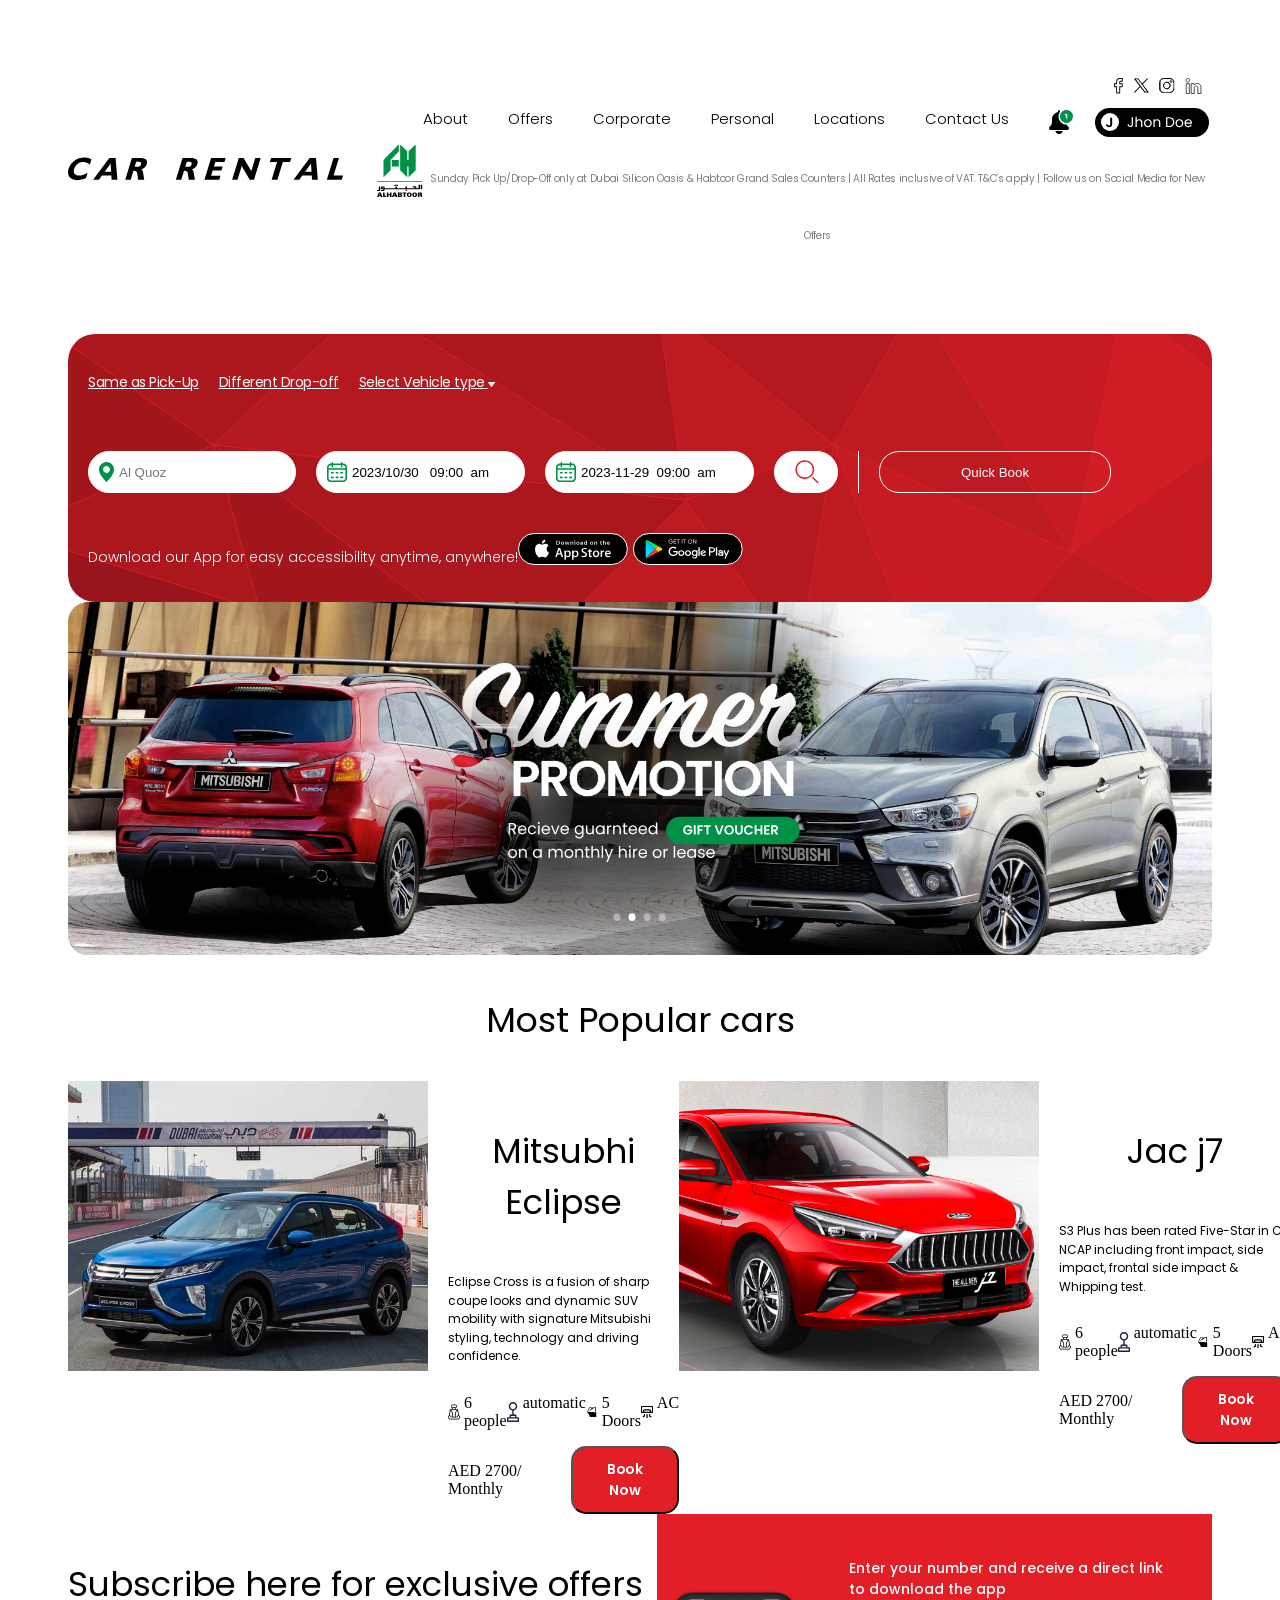
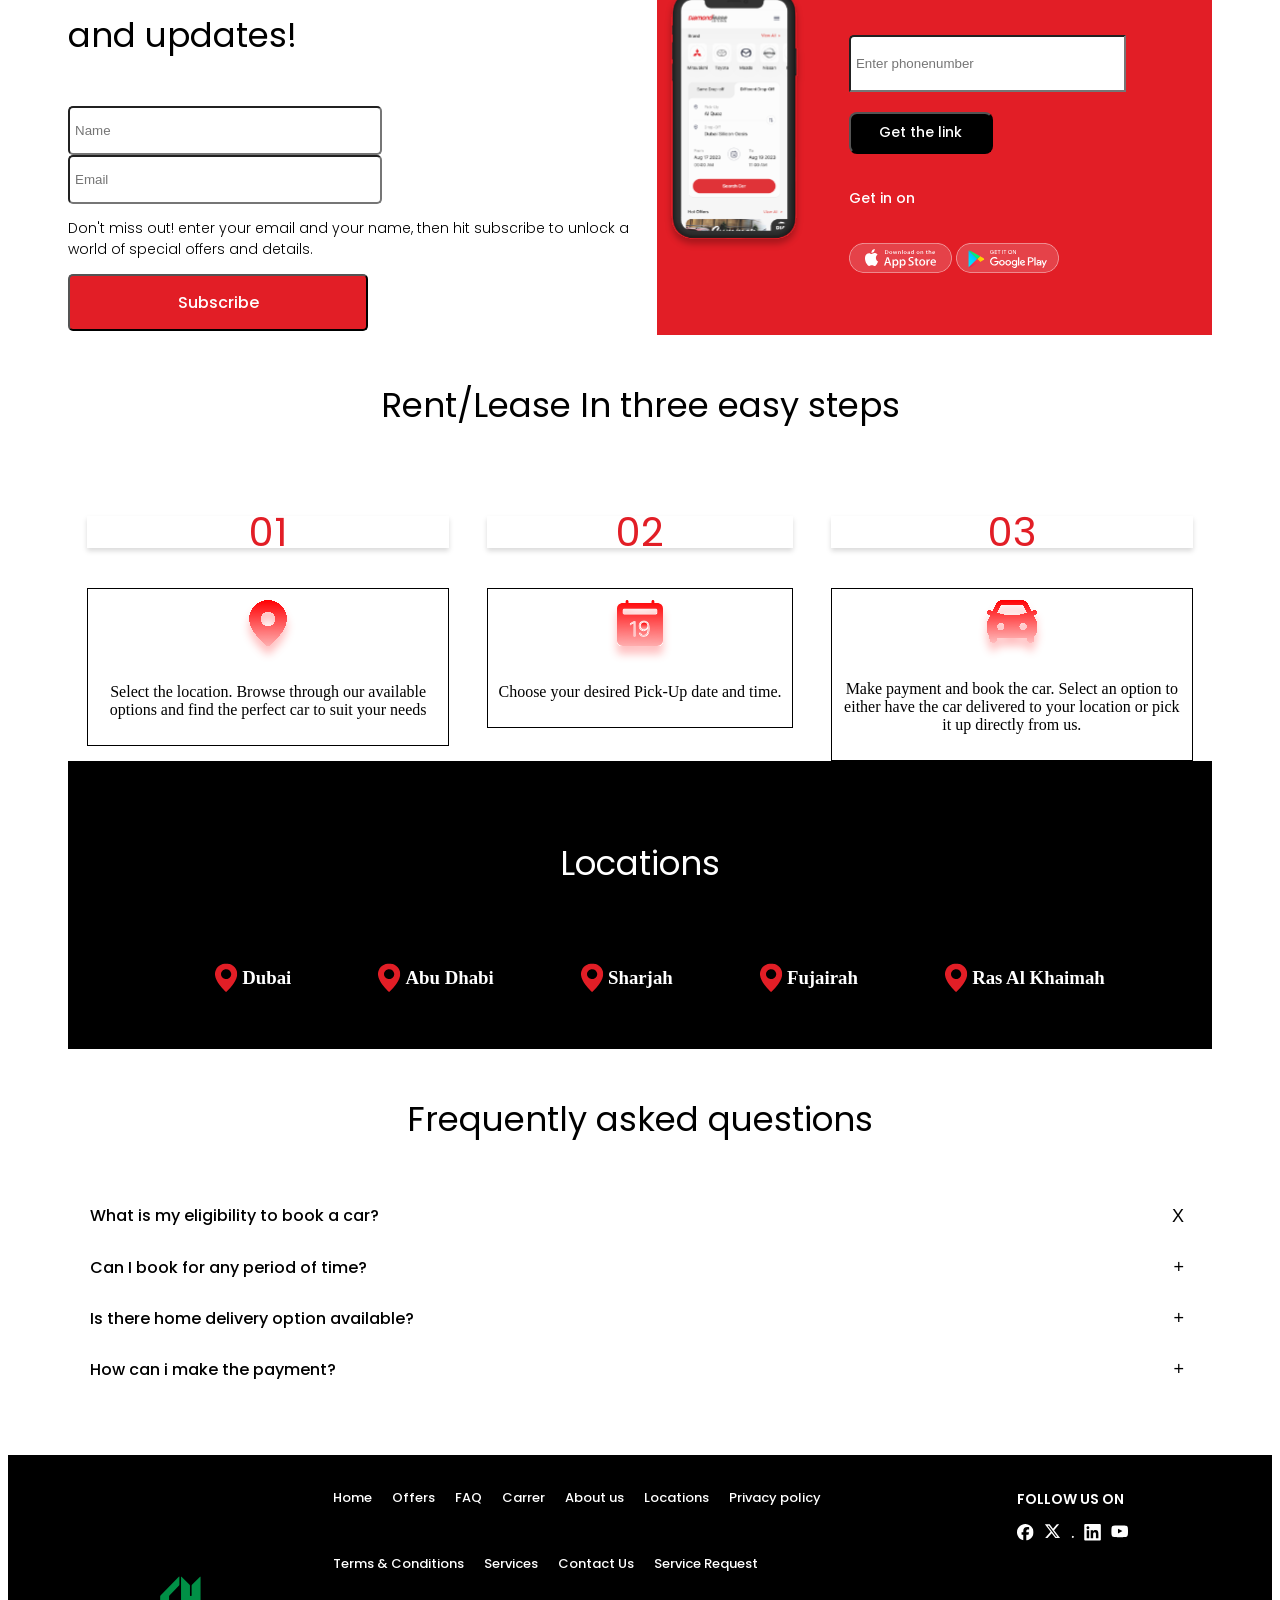
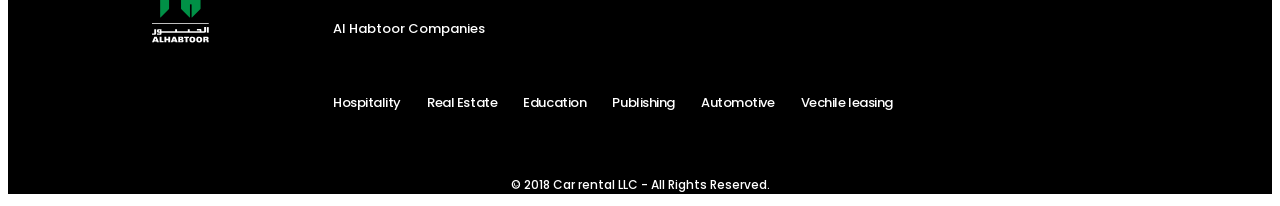
<file: index.html>
<!DOCTYPE html>
<html lang="en">
   <head>
      <meta charset="UTF-8">
      <meta name="viewport" content="width=device-width, initial-scale=1.0">
      <title>Car rental</title>
      <link rel="preconnect" href="https://fonts.googleapis.com">
      <link rel="preconnect" href="https://fonts.gstatic.com" crossorigin>
      <link href="https://fonts.googleapis.com/css2?family=Hind+Siliguri:wght@300;400;500;600;700&family=Playwrite+DE+Grund:wght@100..400&family=Poppins:ital,wght@0,100;0,200;0,300;0,400;0,500;0,600;0,700;0,800;0,900;1,100;1,200;1,300;1,400;1,500;1,600;1,700;1,800;1,900&family=Roboto:ital,wght@0,100;0,300;0,400;0,500;0,700;0,900;1,100;1,300;1,400;1,500;1,700;1,900&display=swap" rel="stylesheet">
      <link rel="stylesheet" href="styles.css">
   </head>
   <body>
    <!-- Header section -->
      <header>
         <div class="carrental">
         <img id="ca" src="images/cr.svg">
         <div class="top">
            <div class="social">
               <div class="social1">
                  <div class="social11"><a href=""><img src="images/fb.svg" alt=""></a></div>
                  <div class="social11"><a href=""><img src="images/x.svg"></a></div>
                  <div class="social11"><a href=""><img src="images/insta.svg" alt=""></a></div>
                  <div class="social11"><a href=""><img src="images/in.svg"></a></div>
               </div>
               <div class="head" id="head1">
                  <div class="nav"> <a class="top" href="">About</a></div>
                  <div class="nav">  <a class="top" href="">Offers</a></div>
                  <div class="nav"><a class="top" href="">Corporate</a></div>
                  <div class="nav"> <a class="top" href="">Personal</a></div>
                  <div class="nav"><a class="top" href="">Locations</a></div>
                  <div class="nav"> <a class="top" href="">Contact Us</a></div>
                  <div class="nav"> <img id="h2" src="images/profile.svg"></div>
               </div>
               <div class="hamburger" onclick="toggleMenu()">&#9776;
               </div>
               <div id="note">
                  <p>Sunday Pick Up/Drop-Off only at Dubai Silicon Oasis & Habtoor Grand Sales Counters | All Rates inclusive of VAT. T&C’s apply | Follow us on Social Media for New Offers</p>
               </div>
            </div>
         </div>
      </header>
      <main>
        <!-- Booking section -->
         <div class="m1">
            <div class="booking-form">
               <div class="m11">
                  <div class="same"><a href="">Same as Pick-Up</a></div>
                  <div class="same"><a href="">Different Drop-off</a></div>
                  <div class="same"><a href="">Select Vehicle type <img src="images/Vector.svg"> </a></div>
               </div>
               <div class="input-group">
                  <div class="in"><img id="ic" src="images/map.svg">
                     <input type="text" id="location" placeholder="Al Quoz">
                  </div>
                  <div class="in"><img src="images/cal.svg" ><input type="datetime" id="pickup-date" value="2023/10/30   09:00  am">
                  </div>
                  <div class="in"><img src="images/cal.svg" >   <input type="datetime" id="dropoff-date" value="2023-11-29  09:00  am">
                  </div>
                  <button id="search-btn"><img src="images/srch1.svg"></button>
                  <img src="images/Line 61.svg">
                  <button id="quick-book-btn">Quick Book</button>
               </div>
               <div class="app-download">
                  <div class="app1">
                     <p>Download our App for easy accessibility anytime, anywhere!</p>
                  </div>
                  <div class="store-buttons">
                     <a href="#"><img src="images/appstore.svg" alt="App Store"></a>
                     <a href="#"><img src="images/playstore.svg" alt="Google Play"></a>
                  </div>
               </div>
            </div>
         </div>
         <div class="booking">
            <button id="bookacar" onclick="myFunction()">Book A Car</button>
            <button id="quickbook">Quick Book</button>
        </div>

        <div id="book">
           <button class="book-button" onclick="myFunction1()"> Same as Pick-up</button>
            <button class="book-button" onclick="myFunction2()">Different Drop-Off</button>
            <a href="">Vehicle type</a><img src="images/Vector.svg">
            

        </div>

        <div id="book1">
            <div class="drop"><div class="drop1"><img id="ic" src="images/map.svg"><a href="">Pickup Location</a><img src="images/Vector.svg"></div></div>    
            <div class="drop"><div class="drop1"><img src="images/cal.svg" ><a href="">Pick-Up Date & Time</a><img src="images/Vector.svg"></div></div>    
            <div class="drop"><div class="drop1"><img src="images/cal.svg" ><a href="">Drop off  Date & time</a></div></div>    
    </div>

    <div id="book2">
                
        <div class="drop"><div class="drop1"><img id="ic" src="images/map.svg"><a href="">Pickup Location</a><img src="images/Vector.svg"></div></div>    
        <div class="drop"><div class="drop1"><img src="images/map.svg" ><a href="">Drop off Location</a><img src="images/Vector.svg"></div></div>    

        <div class="drop"><div class="drop1"><img src="images/cal.svg" ><a href="">Pick-Up Date & Time</a></div></div>    
        <div class="drop"><div class="drop1"><img src="images/cal.svg" ><a href="">Drop off  Date & time</a></div></div>    
   </div>

         <!-- Promo banner -->
         <div id="mit">
            <img src="images/Group 1171275029.svg">
         </div>
         <!-- Popular cars -->
         <h3>Most Popular cars</h3>
         <div class="scrolling">
            <div class="mitsubhi">
               <div class="mit1">
                  <div class="mit11">
                     <img src="images/mitsubishi.svg">
                  </div>
                  <div class="mit12">
                     <h4>Mitsubhi Eclipse</h4>
                     <p class="mitp">Eclipse Cross is a fusion of sharp coupe looks and dynamic SUV mobility with signature Mitsubishi styling, technology and driving confidence.</p>
                     <div class="mit121">
                        <div class="mit1211">
                           <img src="images/people.svg" width="12px"> 
                           <p>6 people</p>
                        </div>
                        <div class="mit1211">
                           <img src="images/auto.svg" width="12px">
                           <p>automatic</p>
                        </div>
                        <div class="mit1211">
                           <img src="images/door.svg" width="12px">
                           <p>5 Doors</p>
                        </div>
                        <div class="mit1211">
                           <img src="images/ac.svg" width="12px">
                           <p>AC</p>
                        </div>
                     </div>
                     <div class="mit122">
                        <div class="mit1221">
                           <p>AED 2700/ Monthly</p>
                           <button class="mi">Book Now</button>
                        </div>
                     </div>
                  </div>
               </div>
               <div class="mit2">
                  <div class="mit21">
                     <img src="images/jac.svg">
                  </div>
                  <div class="mit22">
                     <h4>Jac j7</h4>
                     <p class="mitp">S3 Plus has been rated Five-Star in C-NCAP including front impact, side impact, frontal side impact & Whipping test.  </p>
                     <div class="mit121">
                        <div class="mit1211">
                           <img src="images/people.svg" width="12px"> 
                           <p>6 people</p>
                        </div>
                        <div class="mit1211">
                           <img src="images/auto.svg" width="12px">
                           <p>automatic</p>
                        </div>
                        <div class="mit1211">
                           <img src="images/door.svg" width="12px">
                           <p>5 Doors</p>
                        </div>
                        <div class="mit1211">
                           <img src="images/ac.svg" width="12px">
                           <p>AC</p>
                        </div>
                     </div>
                     <div class="mit122">
                        <div class="mit1221">
                           <p>AED 2700/ Monthly</p>
                           <button class="mi">Book Now</button>
                        </div>
                     </div>
                  </div>
               </div>
            </div>
         </div>
         <!-- Subscription -->
         <div class="subscriber">
            <div class="sub1">
               <div class="subh">
                  <h4>Subscribe here for exclusive offers and updates!</h4>
               </div>
               <input type="text" id="name" placeholder="Name">
               <input type="text" id="email" placeholder="Email">
               <p>Don't miss out! enter your email and your name, then hit subscribe to unlock a world of special offers and details.</p>
               <button>Subscribe</button>
            </div>
            <div class="sub2">
               <div class="sub21">
                  <img src="images/phone.svg" width="231px" height="417px" id="phone">
                  <div id="numberm"> <input type="text" placeholder="Enter phonenumber" id="number">
                     <button class="bt">Get the link</button>
                  </div>
               </div>
               <div class="sub22">
                  <div>
                     <p>Enter your number and receive a direct link to download the app</p>
                  </div>
                  <div id="numberd"> <input type="text" placeholder="Enter phonenumber" id="number"></div>
                  <div><button class="bt">Get the link</button></div>
                  <P>Get in on</P>
                  <div class="sub221">
                     <a href=""><img src="images/app.svg" ></a> 
                     <a href=""><img src="images/play.svg"></a>
                  </div>
               </div>
               <div class="sub23">
                  <div class="sub221">
                     <P>Get in on</P>
                     <a href=""><img src="images/app.svg" ></a> 
                     <a href=""><img src="images/play.svg"></a>
                  </div>
                  <p>Enter your number and receive a direct link to download the app</p>
               </div>
            </div>
         </div>
         <!-- Steps section -->
         <h4 id="rent">Rent/Lease In three easy steps</h4>
         <div class="steps">
            <div class="step1">
               <p class="st">01</p>
               <div class="step11">
                  <img id="s1" src="images/pin1.svg">
                  <p>Select the location. Browse through our available options and find the perfect car to suit your needs</p>
               </div>
            </div>
            <div class="step1">
               <p class="st">02</p>
               <div class="step11">
                  <img id="s1" src="images/cal1.svg" >
                  <p>Choose your desired Pick-Up date and time.</p>
               </div>
            </div>
            <div class="step1">
               <p class="st">03</p>
               <div class="step11" >
                  <img id="s1" src="images/car.svg"> 
                  <p>Make payment and book the car. Select an option to either have the car delivered to your location or pick it up directly from us.</p>
               </div>
            </div>
         </div>
         <!-- Locations -->
         <div class="loc">
            <h5>Locations</h5>
            <div class="loc1">
               <ul>
                  <div class="loc11">
                     <li>
                        <div class="loc111">
                           <img src="images/pin.svg">
                           <p>Dubai</p>
                        </div>
                     </li>
                  </div>
                  <div class="loc11">
                     <li>
                        <div class="loc111">
                           <img src="images/pin.svg">
                           <p>Abu Dhabi</p>
                        </div>
                     </li>
                  </div>
                  <div class="loc11">
                     <li>
                        <div class="loc111">
                           <img src="images/pin.svg">
                           <p>Sharjah</p>
                        </div>
                     </li>
                  </div>
                  <div class="loc11">
                     <li>
                        <div class="loc111">
                           <img src="images/pin.svg">
                           <p>Fujairah</p>
                        </div>
                     </li>
                  </div>
                  <div class="loc11">
                     <li>
                        <div class="loc111">
                           <img src="images/pin.svg">
                           <p>Ras Al Khaimah</p>
                        </div>
                     </li>
                  </div>
            </div>
            </ul>
         </div>
         <!-- Faq section -->
         <div class="questions">
            <h4>Frequently asked questions</h4>
            <div class="question-item">
               <div class="question-header">
                  <p class="ques">What is my eligibility to book a car?</p>
                  <button class="dropbtn">X</button>
               </div>
               <div class="dropdown-content">
                  <p>You should be 18 years old or above, and you must possess a valid driving license.</p>
               </div>
            </div>
            <div class="question-item">
               <div class="question-header">
                  <p class="ques">Can I book for any period of time?</p>
                  <button class="dropbtn">+</button>
               </div>
            </div>
            <div class="question-item">
               <div class="question-header">
                  <p class="ques">Is there home delivery option available?</p>
                  <button class="dropbtn">+</button>
               </div>
            </div>
            <div class="question-item">
               <div class="question-header">
                  <p class="ques">How can i make the payment?</p>
                  <button class="dropbtn">+</button>
               </div>
            </div>
         </div>
      </main>
      <!-- Footer section -->
      <footer>
         <div class="f">
            <img id="ft" src="images/logo.svg" alt="">
            <div class="ft1">
               <div class="ftt">
                  <div class="ft11" >
                     <p>Home</p>
                  </div>
                  <div class="ft11" >
                     <p>Offers</p>
                  </div>
                  <div class="ft11" >
                     <p>FAQ</p>
                  </div>
                  <div class="ft11" >
                     <p>Carrer</p>
                  </div>
                  <div class="ft11" >
                     <p>About us</p>
                  </div>
                  <div class="ft11" >
                     <p>Locations</p>
                  </div>
                  <div class="ft11" >
                     <p>Privacy policy</p>
                  </div>
                  <div class="ft11" >
                     <p>Terms & Conditions</p>
                  </div>
                  <div class="ft11" >
                     <p>Services</p>
                  </div>
                  <div class="ft11" >
                     <p>Contact Us</p>
                  </div>
                  <div class="ft11" >
                     <p>Service Request</p>
                  </div>
                  <div class="ft11" id="al">
                     <p>Al Habtoor Companies</p>
                  </div>
               </div>
               <div class="ft12">
                  <div class="ft121" >
                     <p>Hospitality</p>
                  </div>
                  <div class="ft121" >
                     <p>Real Estate</p>
                  </div>
                  <div class="ft121" >
                     <p>Education</p>
                  </div>
                  <div class="ft121" >
                     <p>Publishing</p>
                  </div>
                  <div class="ft121" >
                     <p>Automotive</p>
                  </div>
                  <div class="ft121" >
                     <p>Vechile leasing</p>
                  </div>
               </div>
            </div>
            <div class="soc">
               <p>FOLLOW US ON</p>
               <div class="soc1">
                  <div class="soc11"><a href=""><img src="images/fb1.svg" alt=""></a></div>
                  <div class="soc11"><a href=""><img src="images/x1.svg"></a></div>
                  <div class="soc11"><a href=""><img src="images/insta1.png" alt=""></a></div>
                  <div class="soc11"><a href=""><img src="images/ln1.svg"></a></div>
                  <div class="soc11"><a href=""><img src="images/yt.svg"></a></div>
               </div>
            </div>
         </div>
         <div class="ft1m">
            <div class="ftt">
               <div class="ft11" >
                  <p>Home</p>
               </div>
               <div class="ft11" >
                  <p>Offers</p>
               </div>
               <div class="ft11" >
                  <p>FAQ</p>
               </div>
               <div class="ft11" >
                  <p>Carrer</p>
               </div>
               <div class="ft11" >
                  <p>About us</p>
               </div>
               <div class="ft11" >
                  <p>Locations</p>
               </div>
               <div class="ft11" >
                  <p>Privacy policy</p>
               </div>
               <div class="ft11" >
                  <p>Terms & Conditions</p>
               </div>
               <div class="ft11" >
                  <p>Services</p>
               </div>
               <div class="ft11" >
                  <p>Contact Us</p>
               </div>
               <div class="ft11" >
                  <p>Service Request</p>
               </div>
               <div class="ft11" id="al">
                  <p>Al Habtoor Companies</p>
               </div>
            </div>
            <div class="ft12">
               <div class="ft121" >
                  <p>Hospitality</p>
               </div>
               <div class="ft121" >
                  <p>Real Estate</p>
               </div>
               <div class="ft121" >
                  <p>Education</p>
               </div>
               <div class="ft121" >
                  <p>Publishing</p>
               </div>
               <div class="ft121" >
                  <p>Automotive</p>
               </div>
               <div class="ft121" >
                  <p>Vehicle leasing</p>
               </div>
            </div>
         </div>
         <p id="foot">© 2018 Car rental LLC - All Rights Reserved. </p>
      </footer>
      <script src="scripts.js"></script>
   </body>
</html>
</file>
<file: styles.css>
header {
	padding: 60px;
	padding-bottom: 0;
}

main {
	padding: 60px;
}

#ca {
	max-width: 100%;
}

.social1 {

	display: flex;
	gap: 10px;
	justify-content: end;
	padding: 10px;
}

.hamburger {
	display: none;
}

.head {
	display: flex;
	gap: 40px;

}

.head a {
	font-family: Poppins;
	font-size: 15px;
	font-weight: 300;
	line-height: 22.5px;
	text-align: left;
	text-decoration: none;
	color: black;
}

.carrental {
	display: flex;
	justify-content: space-between;
}

#note {
	float: right;
	font-family: Poppins;
	font-size: 10px;
	font-weight: 400;
	line-height: 56.74px;
	letter-spacing: -0.035em;
	text-align: center;
	opacity: .5;
}

.m1 {
	background-image: url(./images/bimg.svg);
	background-repeat: no-repeat;
	background-size: cover;
	padding: 20px;
	border-radius: 25px;
}

.booking-form {
	display: flex;
	flex-direction: column;
	gap: 40px;
}

.m11 {
	display: flex;
	justify-content: start;
	gap: 20px
}

.input-group {
	display: flex;
	justify-content: flex-start;
	gap: 20px;
}

.app-download {
	display: flex;
}


.input-group input {
	border: 1px solid #fff;
	border-radius: 25px;
	background-color: #fff;
	color: #000;
}

.in {
	padding: 10px;
	border: 1px solid #fff;
	border-radius: 25px;
	background-color: #fff;
	color: #000;
	display: flex;
	justify-content: space-around;
	gap: 2px;
	font-family: Poppins;
	font-size: 12px;
	font-weight: 400;
	line-height: 18px;
	text-align: left;

}

.same a {
	color: #fff;
	font-family: Poppins;
	font-size: 14px;
	font-weight: 400;
	line-height: 56.74px;
	letter-spacing: -0.035em;
	text-align: left;

}

.app1 {
	font-family: Poppins;
	font-size: 14px;
	font-weight: 300;
	line-height: 21px;
	text-align: left;
	color: #fff;
}


#quick-book-btn {
	width: 232px;
	padding: 10px 20px;
	background-color: transparent;
	border: 1px solid #fff;
	border-radius: 20px;
	color: #fff;
	cursor: pointer;
}

.booking {
	display: none;
}

#book  {
    display: none;

}


#book1  {
    display: none;
}

#book2  {
    display: none;
}


#mit img {
	width: 100%;

}


h3 {

	font-family: Poppins;
	font-size: 34.74px;
	font-weight: 400;
	line-height: 52.11px;
	text-align: center;
}

.mitsubhi {
	display: flex;

}

.mit1 {

	display: flex;
	gap: 20px;
}

.mit2 {

	display: flex;
	gap: 20px;
}

.mit121 {
	display: flex;
}

.mit1211 {
	display: flex;
	gap: 4px;
}

.mit1221 {
	display: flex;
}

.mitp {
	font-family: Poppins;
	font-size: 12px;
	font-weight: 400;
	line-height: 18.5px;
	text-align: left;

}




.input-group button {
	width: 64px;
	border: 1px solid #fff;
	border-radius: 25px;
	background-color: #fff;
	color: #000;

}

.subscriber {
	display: flex;

}


.sub1 h4 {
	font-family: Poppins;
	font-size: 34px;
	font-weight: 400;
	line-height: 51px;
	text-align: left;


}

#numberm {
	display: none;
}

.mi {
	background: #E21E26;
	min-width: 30px;
	min-height: 30px;
	padding: 0px 20px 0px 20px;
	gap: 8px;
	border-radius: 15px;
	opacity: 0px;
	color: #fff;
	font-family: Poppins;
	font-size: 14px;
	font-weight: 600;
	line-height: 21px;
	letter-spacing: -0.02em;
	text-align: center;

}


#name,
#email {
	gap: 0px;
	border-radius: 5px;
	opacity: 0px;
	width: 300px;
	height: 35px;
	padding: 5px;


}

.sub1 p {
	font-family: Poppins;
	font-size: 14px;
	font-weight: 300;
	line-height: 21px;
	text-align: left;

}

.sub1 button {
	background: #E21E26;
	gap: 0px;
	border-radius: 5px;
	opacity: 0px;
	font-family: Poppins;
	font-size: 16px;
	font-weight: 500;
	line-height: 24px;
	text-align: center;
	color: #fff;
	width: 300px;
	height: 57px;
	min-width: 50px;
}


.sub2 {
	background: #E21E26;
	gap: 0px;
	opacity: 0px;
	display: flex;
}

.sub2 p {
	font-family: Poppins;
	font-size: 14px;
	font-weight: 500;
	line-height: 21.5px;
	text-align: left;
	color: #FFFFFF;

}


.sub22 {
	display: flex;
	flex-direction: column;
	gap: 20px;
	padding: 30px;

}

.sub23 {
	display: none;
}

.bt {
	gap: 10px;
	border-radius: 8px;
	opacity: 0px;
	background-color: #000;
	color: #fff;
	font-family: Poppins;
	font-size: 14px;
	font-weight: 500;
	text-align: center;
	width: 144px;
	height: 42px;
	padding: 5px;
}

#number {
	gap: 0px;
	border-radius: 5px 0px 0px 0px;
	opacity: 0px;
	width: 263px;
	height: 43px;
	padding: 5px;

}

#phone {
	max-width: 100%;
}

.steps {
	display: flex;
	justify-content: space-around;
}

.step11 {
	text-align: center;
	border: 1px solid black;
	max-width: 340px;
	max-height: 180px;
	padding: 10px;
}

h4 {

	text-align: center;
	font-family: Poppins;
	font-size: 34px;
	font-weight: 400;
	line-height: 51px;
}

.step1 {
	text-align: center;
}

.st {
	font-family: Poppins;
	font-size: 40px;
	font-weight: 400;
	line-height: 32px;
	text-align: center;
	color: #E21E26;
	box-shadow: 0px 3px 5px 0px #00000026;


}


.loc {
	gap: 0px;
	opacity: 0px;
	background: #000000;
	max-height: 325px;
	padding: 20px;


}


.loc h5 {
	color: #fff;
	font-family: Poppins;
	font-size: 34px;
	font-weight: 400;
	line-height: 51px;
	text-align: center;
}


.loc1 p {
	font-family: Open Sans;
	font-size: 18.81px;
	font-weight: 600;
	line-height: 25.62px;
	text-align: left;
	color: #fff;
}


.loc1 ul {
	display: flex;
	justify-content: space-evenly;
	list-style: none;
}

.loc111 {
	display: inline-flex;
	gap: 4px;

}


.questions {

	max-width: 1100px;
	margin: 0 auto;

}

.questions h4 {
	font-family: Poppins;
	font-size: 34px;
	font-weight: 400;
	line-height: 51px;
	text-align: center;

}

.question-item {

	display: block;
}

.question-header {
	display: flex;
	justify-content: space-between;
	align-items: center;
	cursor: pointer;
}

.ques {
	font-family: Poppins;
	font-size: 16px;
	font-weight: 500;
	line-height: 19.2px;
	text-align: left;

	flex: 1;
}

.dropbtn {
	background-color: transparent;
	color: black;
	font-size: 18px;
	border: none;
	cursor: pointer;
}

.dropdown-content {
	display: none;
	padding: 12px;
	background-color: #f9f9f9;

	color: #000;
}

.question-item.hover .dropdown-content {
	display: block;
}

.question-header:hover .dropbtn {
	color: #3e8e41;
}


footer {
	
	background-color: black;
	max-width: 100%;


}

.f {
	display: flex;
	justify-content: space-evenly;
	padding: 20px;

}

.ftt {

	display: flex;
	gap: 20px;
	flex-wrap: wrap;
}

.ft1 {
	max-width: 560px;
	display: flex;

	flex-direction: column;

	justify-content: space-evenly;
	gap: 10px;
	list-style: none;


}


.ft11 p {
	font-family: Poppins;
	font-size: 13px;
	font-weight: 500;
	line-height: 19.5px;
	text-align: left;
	color: #fff;
}


.ft121 p {
	font-family: Poppins;
	font-size: 13px;
	font-weight: 500;
	line-height: 56.74px;
	letter-spacing: -0.035em;
	text-align: left;
	color: #fff;
}


.ft12 {
	display: flex;
	justify-content: space-between;
	gap: 20px;

}


.soc p {

	font-family: Poppins;
	font-size: 14px;
	font-weight: 600;
	line-height: 21px;
	color: #fff;
}

.soc1 {
	display: flex;
	gap: 10px;

}

#foot {
	color: #fff;
	font-family: Poppins;
	font-size: 12px;
	font-weight: 500;
	line-height: 18px;
	text-align: center;

}

.ft1m {
	display: none;
}


.dropdown-content {
    display: none;
    transition: max-height 0.3s ease;
}

.dropdown-content.show {
    display: block;
}


@media(max-width:1024px) {

	.hamburger {
		display: flex;
	}

	.social1 {
		display: none;
	}

	.head {
		display: none;
	}

	#note {
		display: none;
	}

	main {
		padding: 20px;
	}

	header {
		padding: 20px;
	}


	.booking {
		display: flex ;
		gap: 8px;
		justify-content: space-evenly;

	}


	#bookacar {
		display: block;
		background-color: #E21E26;
		padding: 3px 36px 3px 36px;
		gap: 8px;
		border-radius: 8px;
		font-family: Poppins;
		font-size: 13px;
		font-weight: 600;
		line-height: 19.5px;
		text-align: center;
		color: #fff;

	}

	.mit1 {
		flex-direction: column;
		gap: 0;
	}

	.mit2 {
		flex-direction: column;
		gap: 0;
	}

	.mit11 {
		max-width: 100%;
	}

	.mit21 {
		width: auto;
		max-width: 100%;
	}


	#quickbook {

		display: block;
		padding: 3px 36px 3px 36px;
		gap: 8px;
		border-radius: 8px;
		border: 2px solid red;
		opacity: 0px;
		font-family: Poppins;
		font-size: 13px;
		font-weight: 600;
		line-height: 19.5px;
		text-align: center;
		color: #E21E26;
		background-color: #fff;
	}

	.input-group {
		display: none;
	}

	.m11 {
		display: none;
	}

	.app-download {
		display: flex;
		flex-direction: column;
		text-align: center;
	}

	.store-buttons {
		display: flex;
		justify-content: center;

		gap: 0;
	}


	.same {

		flex-direction: row;
		align-items: center;
		display: none;
		background-color: #fff;
		
	}

	.subscriber {
		display: flex;
		flex-direction: column;
		flex-wrap: nowrap;

	}

	.sub1 button {
		width: auto;
		min-width: 50px;

	}

	#name,
	#email {
		width: auto;
		height: auto;
	}

	.bt {
		width: auto;
		height: auto;
	}

	#number {
		width: auto;
		height: auto;

	}

	#numberm {
		display: flex;
		flex-direction: column;
		padding: 10px;
		gap: 10px;
	}

	#numberd {
		display: none;
	}

	#phone {
		padding: 10px;
		max-width: 136px;
		max-height: 245px;

	}

	.sub22 {
		display: none;
	}

	.sub221 {
		display: flex;
		flex-direction: column;
	}

	.sub23 {
		display: flex;
		flex-direction: column;
	}

	.subh {
		font-family: Poppins;
		font-size: 10px;
		font-weight: 400;
		line-height: 24px;
		text-align: left;

	}

	.steps {
		flex-direction: column;
	}

	.loc1 ul {
		flex-wrap: wrap;

	}


	.ftt {
		flex-wrap: wrap;
	}

	.ft1 {
		display: block;
	}

	.f {
		gap: 1px;
	}

	.ft1 {
		gap: 1px;
	}

	.ft12 {
		gap: 1px;
	}

	.ft1 {
		display: none;
	}

	.f {
		justify-content: space-between;
	}

	.ft1m {
		display: flex;
		flex-direction: column;
		flex-wrap: wrap;
	}

	footer {
		padding: 2px;
	}

	.ftt {
		justify-content: center;
	}

	.ft12 {
		justify-content: center;
		flex-wrap: wrap;


	}

	.scrolling {
		overflow: auto;
		white-space: wrap;
	}



	#book{
		display:none;
		gap: 1px;
	}
	
	#book a{
		color: #000000;
		text-decoration: none;
		font-family: Poppins;
	    font-size: 13px;
	    font-weight: 400;
	    line-height: 56.74px;
	    letter-spacing: -0.035em;
	    text-align: left;
	}
	
	.book-button{
		background-color: #fff;
		border:0;
	}
	
	
	#book1{
		display: none;
	}
	
	#book2{
		display: none;
	}
	.head{
		position: absolute;
		flex-direction: column;
		transform: translateX(-50%);
		left: 60%;
		top: 60px;
		z-index: 9999;
		background-color: #fff;
		min-width: 360px;
		padding: 20px;
	}
	
	.head a{
		font-family: Poppins;
		font-size: 14px;
		font-weight: 500;
		line-height: 21px;
		text-align: left;
	}
	.hamburger{
		align-content: flex-start;
		background-color: #fff;
		border: 0;
	}
	
	
	.drop1{
		display: flex;
		gap: 4px;
	}
	.drop1 a{
		color: #000000;
		text-decoration: none;
		font-family: Poppins;
	    font-size: 13px;
	    font-weight: 400;
	    line-height: 56.74px;
	    letter-spacing: -0.035em;
	    text-align: left;
	
	}
	#h2{
		display: none;
	}



}
</file>
